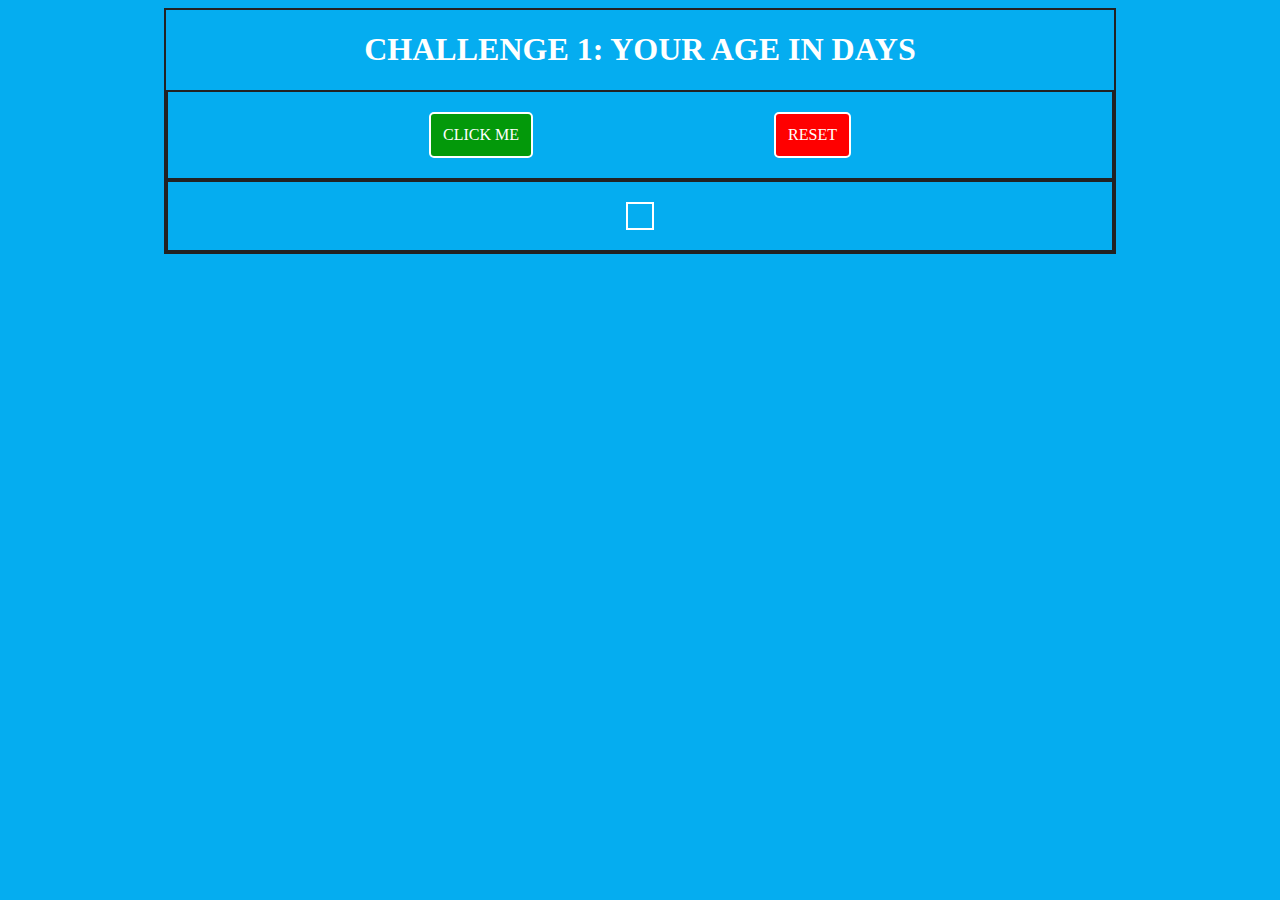
<file: personal_challenges/ageInDay/index.html>
<!DOCTYPE html>
<html lang="en">
<head>
    <meta charset="UTF-8">
    <meta name="viewport" content="width=device-width, initial-scale=1.0">
    <title>Age in days</title>
    <link rel="stylesheet" href="styles.css">
</head>
<body>
    <div class="container">
        <h1>challenge 1: your age in days</h1>
        <div class="flex-container-1">
            <div>
                <buttom class="btn click-btn" onclick="ageInDays()">click me</buttom>
            </div>
            <div>
                <buttom class="btn reset-btn" onclick="runAgain()">reset</buttom>
            </div>
        </div>
        <div class="flex-container-1">
            <div id="flex-result"></div>
        </div>
    </div>

    <script src="app.js"></script>
</body>
</html>
</file>
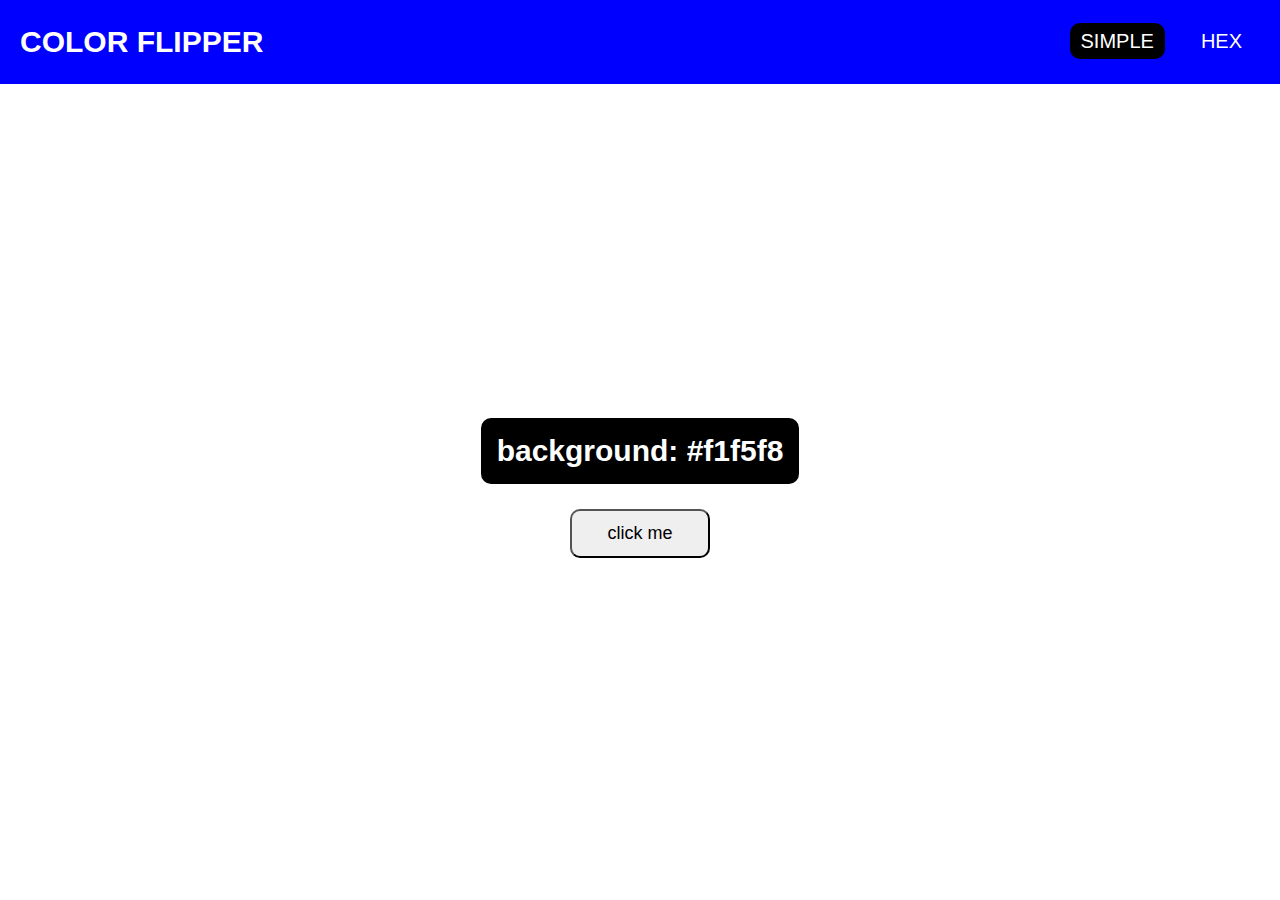
<file: personal_challenges/color-flipper/index.html>
<!DOCTYPE html>
<html lang="en" dir="ltr">
  <head>
    <meta charset="utf-8">
    <title>My Color-flipper</title>
    <link rel="stylesheet" href="./styles/main.css">
  </head>
  <body>
    <nav>
      <div class="nav-center">
        <h2>color flipper</h2>
        <ul>
          <li><a class="active" href="index.html">simple</a></li>
          <li><a href="hex.html">hex</a></li>
        </ul>
      </div>
    </nav>
    <main>
      <div class="container">
        <h2>background: <span class="color">
          #f1f5f8
        </span>
        </h2>
        <button class="btn btn-hero" id="btn">click me</button>
      </div>
    </main>
    <script src="index.js"></script>
  </body>
</html>
</file>
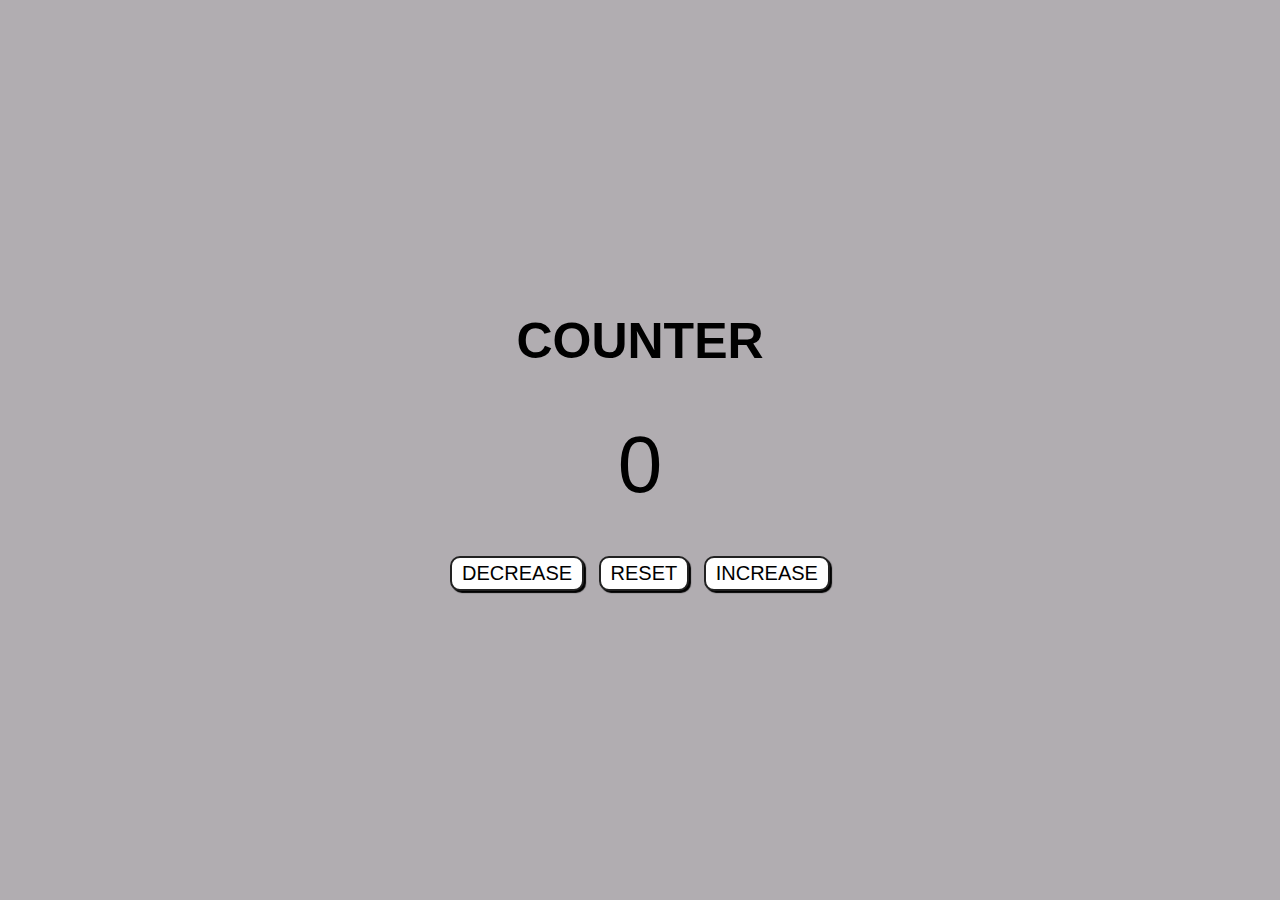
<file: personal_challenges/counter/index.html>
<!DOCTYPE html>
<html lang="en">
<head>
    <meta charset="UTF-8">
    <meta name="viewport" content="width=device-width, initial-scale=1.0">
    <title>My Counter</title>
    <link rel="stylesheet" href="./styles/main.css">
</head>
<body>
    <div class="page">
        <main>
            <div class="container">
                <h2>counter</h2>

                <span id="value">0</span>
                <div class="button-container">
                    <button class="btn decrease">decrease</button>
                <button class="btn reset">reset</button>
                <button class="btn increase">increase</button>
                </div>
                
            </div>
        </main>
    </div>
    <script src="./app.js"></script>
</body>
</html>
</file>
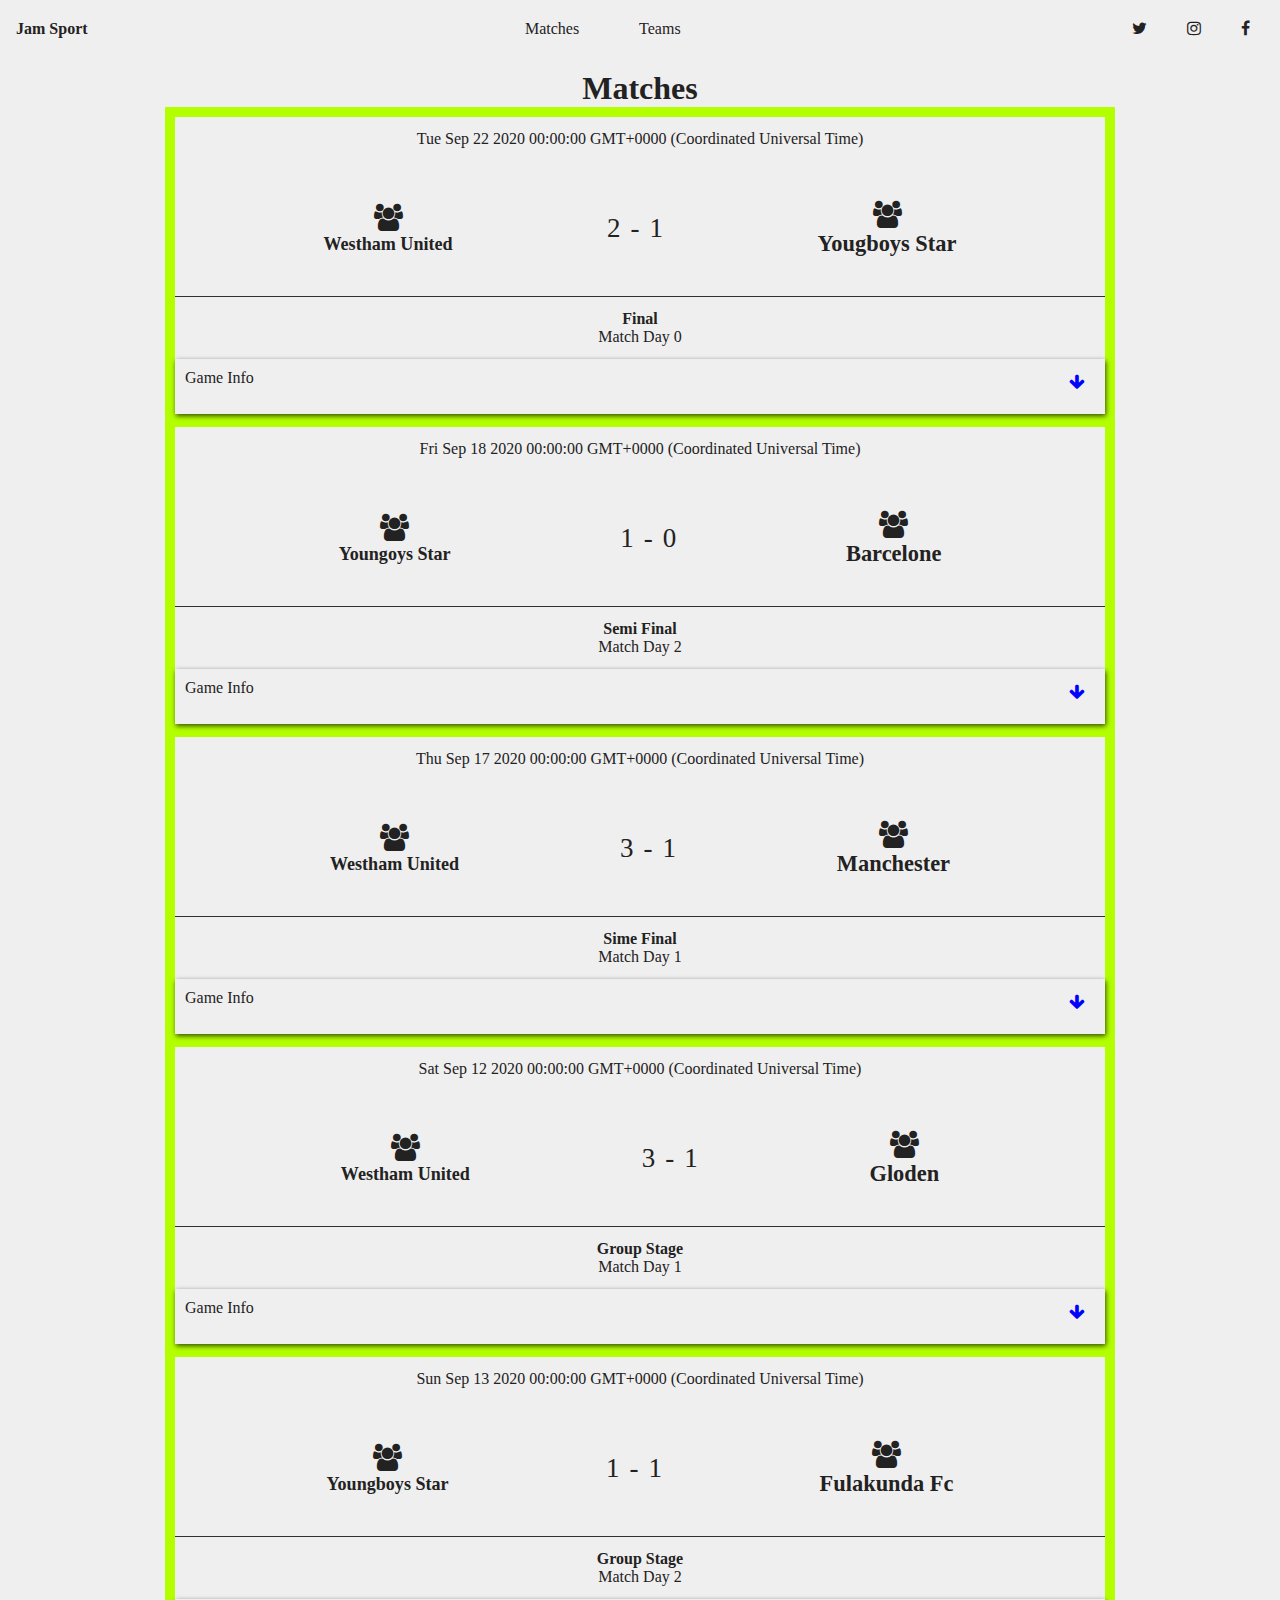
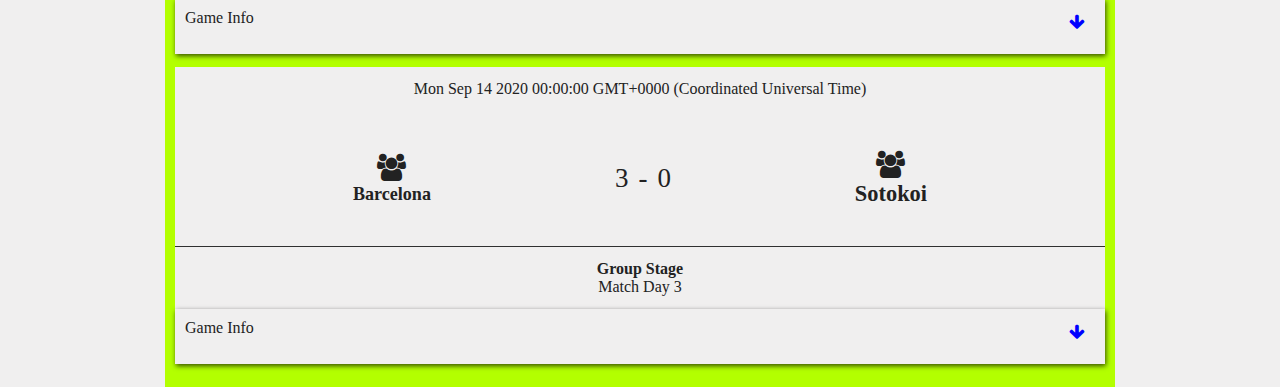
<file: personal_challenges/match-post/index.html>
<!DOCTYPE html>
<html lang="en">
  <head>
    <meta charset="UTF-8" />
    <meta name="viewport" content="width=device-width, initial-scale=1.0" />
    <title>Match-Post</title>
    <link rel="stylesheet" href="./styles/font-awesome.min.css">
    <link rel="stylesheet" href="./styles/styles.css" />
  </head>
  <body>
    <nav>
      <div class="nav-center">
        <div class="nav-header">
          <a class="jam-sport" href="#">jam sport</a>
          <!-- <i class="fa fa-user logo"></i> -->
          <button class="nav-toggle"><i class="fa fa-bars"></i></button>
        </div>
        <ul class="links">
          <li><a href="./index.html">matches</a></li>
          <li><a href="./teams.html">teams</a></li>
        </ul>
        <!-- social icons -->
        <ul class="social-icons">
          <li><a href="#"><i class="fa fa-twitter"></i></a></i></li>
          <li><a href="#"><i class="fa fa-instagram"></i></a></li>
          <li><a href="#"><i class="fa fa-facebook"></i></a></li>
        </ul>
      </div>
    </nav>
    <div class="page-wrapper">
      <h1>matches</h1>
      <div class="container">
        <div class="top">
          <span id="date">11 september 2020</span>
        </div>
        <article class="match-info">
          <!-- player 1 -->
          <section class="rows">
            <div class="team-info">
              <span><i class="fa fa-users"></i></span>
              <h6 class="team-name1">westham united</h6>
            </div>
          </section>
          <!-- game info -->
          <section class="rows match-detail">
            <div class="">
              <span class="result1">3</span>
            </div>
            <div class="">
              <i class="dash">-</i>
            </div>
            <div class="">
              <span class="result2">1</span>
            </div>
          </section>
          <!-- player 2 -->
          <section class="rows">
            <div class="team-info">
              <span><i class="fa fa-users"></i></span>
              <h5 class="team-name2">golden f.c</h5>
            </div>
          </section>
        </article>
        <div class="bottom">
          <h4 class="tittle">group stage</h4>
          <p class="match"></p>
          </div>
        <!-- match statistic -->
        <div class="statistic">
          <div class="stat-card">
            <span class="stat-name">game info</span>
          <!-- game info btn -->
            <button type="button" class="btn">
              <span class="arrow-up"><i class="fa fa-arrow-down"></i></span>
              <span class="arrow-down"><i class="fa fa-arrow-up"></i></span>
            </button>
          </div>
            <div class="game-info">
              <div class="score-info">
                  <h4>goals</h4>
              </div>
                <!-- <span><i class="fa fa-user"></i></span> -->
                <div class="score-line">
                  <div class="team1">
                    <p class="scorers">man</p>

                  </div>
                  <div class="team2">
                    <p class="scorers">saikouba</p>
                  </div>
                </div>
            </div>
        </div>
      </div>
    </div>
    <script src="app.js"></script>
  </body>
</html>
</file>
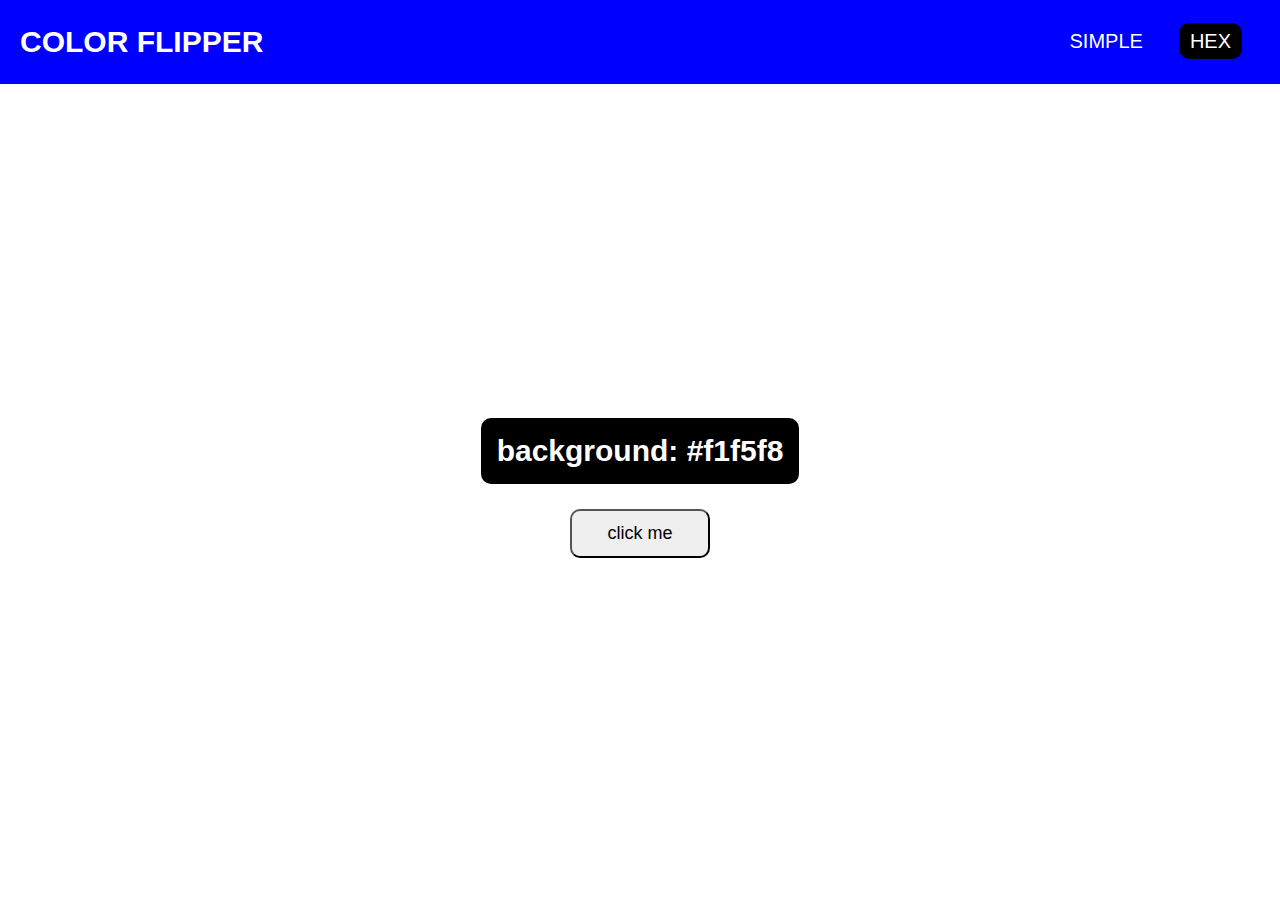
<file: personal_challenges/color-flipper/hex.html>
<!DOCTYPE html>
<html lang="en" dir="ltr">
  <head>
    <meta charset="utf-8">
    <title>My Color-flipper</title>
    <link rel="stylesheet" href="./styles/main.css">
  </head>
  <body>
    <nav>
      <div class="nav-center">
        <h2>color flipper</h2>
        <ul>
          <li><a href="index.html">simple</a></li>
          <li><a class="active" href="hex.html">hex</a></li>
        </ul>
      </div>
    </nav>
    <main>
      <div class="container">
        <h2>background: <span class="color">
          #f1f5f8
        </span>
        </h2>
        <button class="btn btn-hero" id="btn">click me</button>
      </div>
      <script src="hex.js"></script>
    </main>
  </body>
</html>
</file>
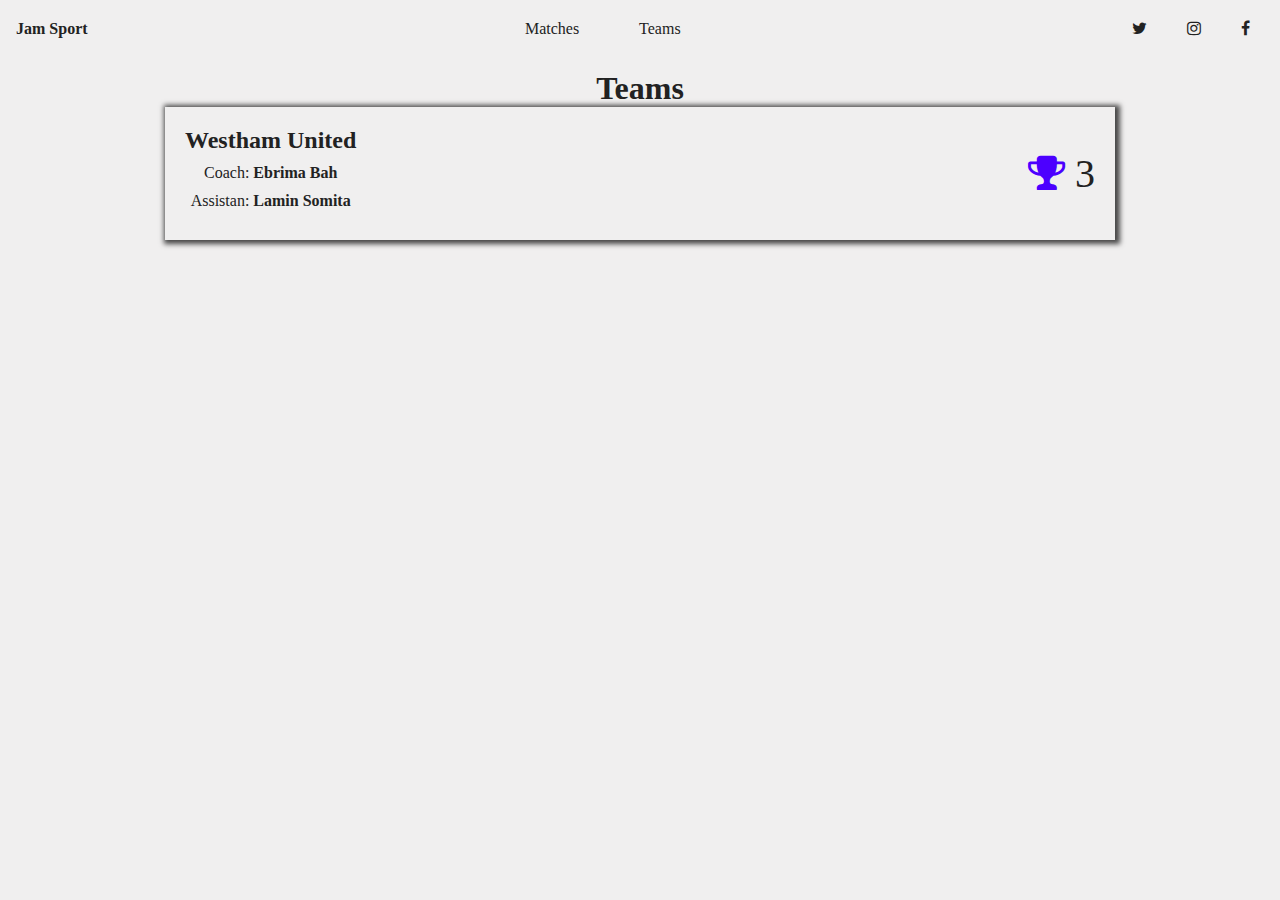
<file: personal_challenges/match-post/teams.html>
<!DOCTYPE html>
<html lang="en">
  <head>
    <meta charset="UTF-8" />
    <meta name="viewport" content="width=device-width, initial-scale=1.0" />
    <title>Match-Post</title>
    <link rel="stylesheet" href="./styles/font-awesome.min.css">
    <link rel="stylesheet" href="./styles/styles.css" />
  </head>
  <body>
         <nav>
      <div class="nav-center">
        <div class="nav-header">
          <a class="jam-sport" href="#">jam sport</a>
          <!-- <i class="fa fa-user"></i> -->
          <button class="nav-toggle"><i class="fa fa-bars"></i></button>
        </div>
        <ul class="links">
          <li><a href="./index.html">matches</a></li>
          <li><a href="./teams.html">teams</a></li>
        </ul>
        <!-- social icons -->
        <ul class="social-icons">
          <li><a href="#"><i class="fa fa-twitter"></i></a></i></li>
          <li><a href="#"><i class="fa fa-instagram"></i></a></li>
          <li><a href="#"><i class="fa fa-facebook"></i></a></li>
        </ul>
      </div>
    </nav>
    <div class="page-wrapper">
      <h1>teams</h1>
        <div class="team-list">
            <section>
                <div class="info">
                    <h2>westham united</h2>
                    <p>coach: <span>ebrima bah</span></p>
                    <p>assistan: <span>lamin somita</span></p>
                </div>
                <div class="wins">
                    <i class="fa fa-trophy"></i>
                    <span>3</span>
                </div>
            </section>
        </div>
       
    </div>
    <script src="app.js"></script>
  </body>
</html>
</file>
<file: personal_challenges/ageInDay/styles.css>
body {
    background: rgb(5, 173, 240);
    color: #fff;
}

.container {
    width: 75%;
    margin: 0 auto;
    border: 2px solid #222;
    text-align: center;
}

.container h1 {
    text-transform: uppercase;
}

.flex-container-1 {
    border: 2px solid #222;
    display: flex;
    justify-content: space-evenly;
    padding: 20px;
}

.btn {
    border: 2px solid #fff;
    display: inline-block;
    padding: 12px;
    cursor: pointer;
    text-transform: uppercase;
    border-radius: 5px;
    -webkit-border-radius: 5px;
    -moz-border-radius: 5px;
    -ms-border-radius: 5px;
    -o-border-radius: 5px;
}

.btn:hover {
    border: 2px solid #111111;
}

.click-btn {
    background-color: #03990a;
}

.reset-btn {
    background-color: red;
}

/*  result */ 
#flex-result {
    padding: 12px;
    border: 2px solid;
}
</file>
<file: personal_challenges/color-flipper/styles/main.css>
body {
  /* background: #000; */
  font-family: -apple-system, BlinkMacSystemFont, 'Segoe UI', Roboto, Oxygen, Ubuntu, Cantarell, 'Open Sans', 'Helvetica Neue', sans-serif;
  font-size: 20px;
  margin: 0;
}
}

* {
  box-sizing: border-box;
}

nav {
  background-color: blue;
}

.nav-center {
  display: flex;
  align-items: center;
  color: #fff;
  padding: 0 20px;
}

.nav-center h2 {
  margin-right: auto;
  text-transform: uppercase;
}

.nav-center ul {
display: flex;
}

.nav-center ul li {
  list-style: none;
}

.nav-center a {
  color: #fff;
  margin: 0 18px;
  text-transform: uppercase;
  text-decoration: none;
  font-width: 700%;
}

.nav-center a:hover {
  text-decoration: underline;
}

.nav-center .active {
  /* text-decoration: underline; */
  color: #fff;
  font-width: bolder;
  background-color: #000;
  padding: 7px 11px;
  border-radius: 10px;
}

main {
  min-height: 87vh;
  display: flex;
  align-items: center;
  justify-content: center;
  /* background: #f1f5f8; */

}

.container {
  /* display: flex;
  align-items: center; */
  text-align: center;
}

.container h2 {
  margin-buttom: 4px;
  padding:  1rem;
  border-radius: 10px;
  background: #000;
  color: #fff;
  /* font-size: 20px; */
}

.btn {
  display: inline-block;
  padding: 12px 35px;
  cursor: pointer;
  border-radius: 10px;
  font-size: 18px;
  font-width: bold;
}

.btn:hover {
  color: #fff;
  background: #000;
}


@media (max-width: 680px) {
  .nav-center {
    flex-direction: column;
  }

  .nav-center h2, a {
    align-items: center;
    margin: auto;
    padding: 15px 0;
  }

  .btn {
    max-width: 100%;
  }
}
</file>
<file: personal_challenges/counter/styles/main.css>
* {
    font-family: -apple-system, BlinkMacSystemFont, 'Segoe UI', Roboto, Oxygen, Ubuntu, Cantarell, 'Open Sans', 'Helvetica Neue', sans-serif;
    margin: 0;
    background: #b1adb1;
    
}

button {
    cursor: pointer;
    border: 2px solid #222;
    padding: 4px 10px;
    font-size: 20px;
    margin: 15px 5px;
    border-radius: 10px;
    -webkit-border-radius: 10px;
    -moz-border-radius: 10px;
    -ms-border-radius: 10px;
    -o-border-radius: 10px;
    box-shadow: 2px 2px 1px;
    font-weight: 400;
    background: #fff;
}

button:hover {
    box-shadow: none;
}

.page {
    max-width: 1200px;
    margin: auto;    
    display: flex;
    align-items: center;
    justify-content: center;
    min-height: 100vh;
}

h2, button, span {
    text-transform: uppercase;    
}

h2{
    font-size: 50px;
}  

span {
    font-size: 80px;    
}
main {
    display: flex;
    align-items: center;
    justify-items: center;
    line-height: 1.9;
}

.container {    
    flex-direction: column;
    text-align: center;
    /* background: #e602ee; */
}
</file>
<file: personal_challenges/match-post/styles/styles.css>
* {
  scroll-behavior: smooth;
    background-color: rgb(240, 239, 239);
    color: #222;
    margin: 0;
    padding: 0;
    box-sizing: border-box;
}

nav {
position: fixed;
top: 0;
left: 0;
width: 100%;
}

.nav-header {
    display: flex;
    align-items: center;
    justify-content: space-between;
    padding: 1rem;
}

.jam-sport {
  text-decoration: none;
  text-transform: capitalize;
  font-weight: 700;  
}

.nav-toggle {
  border-color: transparent;
}

.nav-toggle i{
  color: blue;
  font-size: 26px;
  transition: all 0.3s linear;
}

.nav-toggle i:hover {
  cursor: pointer;
  transform: rotate(90deg);

}

.links a {
    display: block;
    text-decoration: none;
    padding: 10px;
    transition: all 0.3s linear;
}

.links a:hover {  
  color: #fff;
  background-color: blue;
  padding-left: 4px;
}

.links {
  height: 0;
  overflow: hidden;
  transition: all 0.3s linear;
}
.show-links {
  height: 7rem;
}

.social-icons a {
  display: block
}

.social-icons {
  height: 0;
  overflow: hidden;
  transition: var(--transition);    
}

.page-wrapper {
    max-width: 950px;
    margin: 0 auto;
    background-color: rgb(179, 255, 0);
    color: #222;
    text-align: center;
    margin-top: 70px;
}

h1 {
    text-transform: capitalize;
}

.container {
    display: flex;
    flex-direction: column;
    text-transform: capitalize;
    text-align: center;
    background-color: inherit;
    padding: 10px;
}

.match-info {
    display: flex;
    align-items: center;
    justify-content: space-evenly;
    padding: 19px;
    border-bottom: 1px solid rgba(0,0,0,0.8);
    font-size: 12px;
}

.game-result {
    align-content: center;
    font-weight: 500;
}

.rows {    
    margin: 0 10px;    
}

.rows, span i {
    font-size: 27px;    
}

.team-info {
    margin: 20px;
}

.result1,
.result2,
.dash {
  margin: 0 5px;    
}

.match-detail {
    display: flex;
    justify-content: space-around;
    padding: 10px
}

.top,
.bottom {
  padding: 13px;
}

.statistic {   
    padding: 10px;
    margin-bottom: 13px;
    box-shadow: 1px 2px 5px rgba(0,0,0,0.7);
}

.stat-card {
    display: flex;
    justify-content: space-between;
    margin-bottom: 10px
}

.stat-btn {
    display: flex;
    flex-direction: column;
}

.btn {
  border-color: transparent;
}

.btn i {
    cursor: pointer;
    color: blue;
    font-size: 17px;
    padding: 2px 8px;
}

.score-info {
  text-align: center;  
}

.score-line {
  display: flex;
  justify-content: space-between;
  transition: all 0.3s linear;
}

/* hide game info */
.game-info {
    display: none;
}

.show-gameInfo .game-info{
  display: flex;
  flex-direction: column;
  justify-content: space-between;
  padding: 9px;
  box-shadow: 2px 2px 2px 2px rgba(1, 0, 0, 0.5);
  transition: all 0.3s linear;
}

.arrow-down {
    display: none;
}

.show-gameInfo .arrow-down {
    display: inline;
}

.show-gameInfo .arrow-up {
    display: none;
}

/* team */
.team-list section {
    margin-bottom: 20px;
    box-shadow: 2px 1px 5px 3px rgba(0,0,0,0.7);
    display: flex;
    align-items: center;
    padding: 20px;
}

.info {    
    margin-right: auto;
    text-transform: capitalize;
}

.info p {
    margin: 10px 0;
}

.info span {
    font-weight: 600;
}

.wins {
    font-size: 40px;
}

.wins i {
    color: rgb(76, 0, 255);
}



@media screen and (min-width: 800px) {
    .nav-center {
    display: flex;
    align-items: center;
    justify-content: space-between;
}
.links,
.social-icons {
    height: auto;
    display: flex;
    margin: 10px;
}
.links li,
.social-icons  li {
    margin: 0 20px;
    list-style: none;
}
.links a:hover{
  color: blue;
}
.social-icons  i:hover {
  color: blue;
}
.links li a{
    text-decoration: none;
    text-transform: capitalize;
}
.links a:hover {  
  color: #fff;  
}
.nav-toggle {
    display: none;
}
}

@media (max-width: 790px) {
    .container {
    margin: 17px;
    padding: 19px;
    text-transform: capitalize;
    text-align: center;
    box-shadow: 2px 3px 3px rgba(0,0,0,0.7);    
}
.match-info {
    display: flex;
    align-items: center;
    justify-content: center;
    border-bottom: 2px solid rgba(0,0,0,0.5);
}
.game-result {
    align-content: center;
    font-weight: 900;
}
.rows, span i {
    font-size: 27px;
}
#date {
  font-size: 13px;
  font-weight: 700;
}
#result,
.arrow {
    font-size: 40px;
}
}


@media (max-width: 644px) {
    .container {
    margin: 17px;
    padding: 19px;
    text-transform: capitalize;
    text-align: center;
    box-shadow: 2px 3px 3px rgba(0,0,0,0.7);
}
.match-info {
    display: flex;
    align-items: center;
    justify-content: center;
    font-size: 10px;
    border-bottom: 2px solid rgba(0,0,0,0.5);
}
.game-result {
    align-content: center;
    font-weight: 600;
}
.rows, span i {
    font-size: 24px;
}
#date {
  font-size: 12px;
  font-weight: 700;
}
#result,
.arrow {
    font-size: 20px;
}
}

@media (max-width: 480px) {
.match-info {
  padding: 0 4px;  
}
  .rows, span i {
      font-size: 23px;
  }
  #date {
    font-size: 13px;
    font-weight: 700;
  }
  .team-info {    
    margin: 5px;
    padding: 2px 0;
  }
  .rows {    
    margin: 1px
  }
}
</file>
